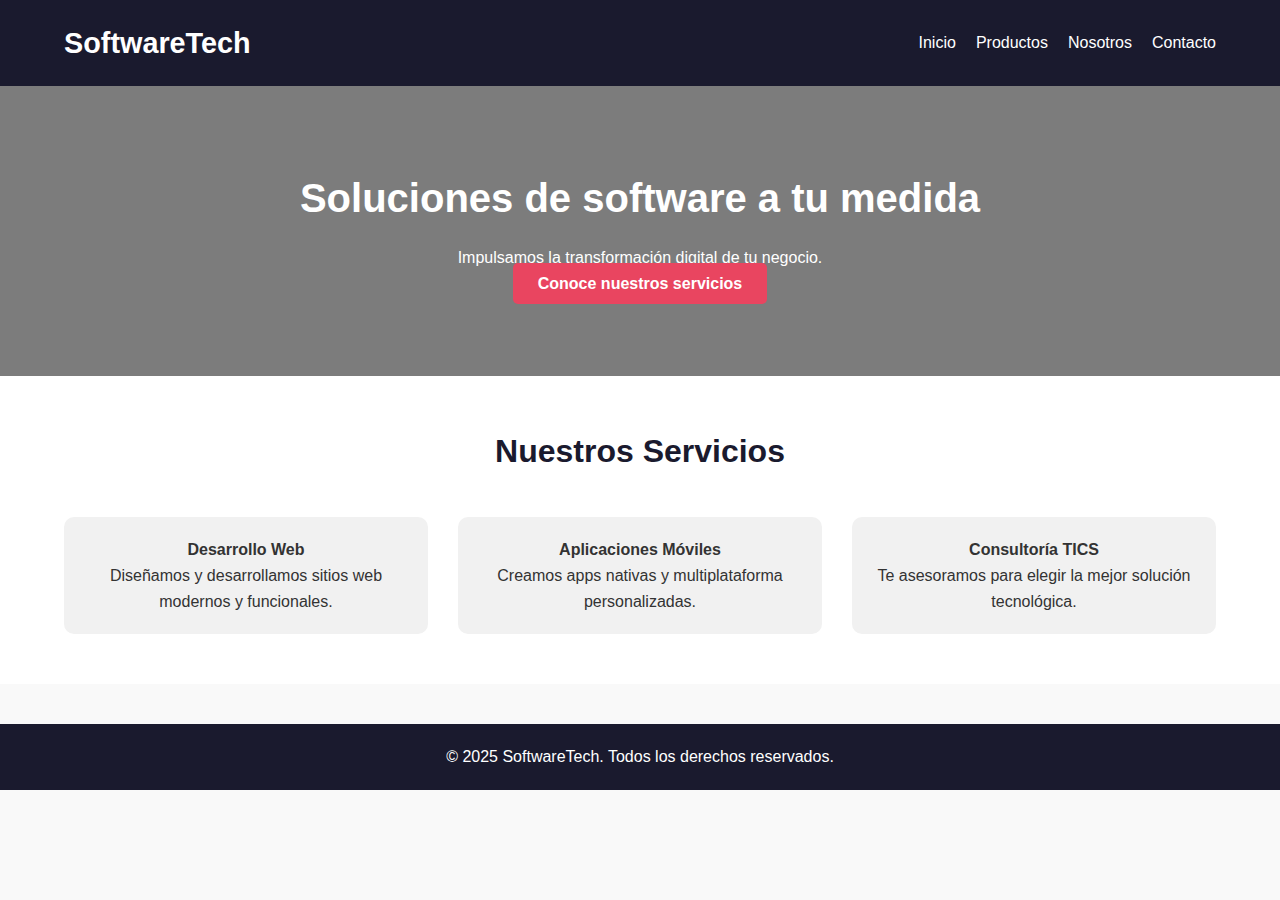
<file: index.html>
<!DOCTYPE html>
<html lang="es">
<head>
  <meta charset="UTF-8">
  <meta name="viewport" content="width=device-width, initial-scale=1.0">
  <title>Inicio | SoftwareTech-FINAL</title>
  <link rel="stylesheet" href="home.css">
</head>
<body>
  <header>
    <div class="container">
      <h1 class="logo">SoftwareTech</h1>
      <nav>
        <ul class="nav-links">
          <li><a href="#">Inicio</a></li>
          <li><a href="productos.html">Productos</a></li>
          <li><a href="nosotros.html">Nosotros</a></li>
          <li><a href="contacto.html">Contacto</a></li>
        </ul>
      </nav>
    </div>
  </header>

  <section class="hero">
    <div class="container">
      <h2>Soluciones de software a tu medida</h2>
      <p>Impulsamos la transformación digital de tu negocio.</p>
      <a href="nosotros.html" class="btn">Conoce nuestros servicios</a>
    </div>
  </section>

  <section class="servicios">
    <div class="container">
      <h3>Nuestros Servicios</h3>
      <div class="servicio-lista">
        <div class="servicio">
          <h4>Desarrollo Web</h4>
          <p>Diseñamos y desarrollamos sitios web modernos y funcionales.</p>
        </div>
        <div class="servicio">
          <h4>Aplicaciones Móviles</h4>
          <p>Creamos apps nativas y multiplataforma personalizadas.</p>
        </div>
        <div class="servicio">
          <h4>Consultoría TICS</h4>
          <p>Te asesoramos para elegir la mejor solución tecnológica.</p>
        </div>
      </div>
    </div>
  </section>

  <footer>
    <div class="container">
      <p>&copy; 2025 SoftwareTech. Todos los derechos reservados.</p>
    </div>
  </footer>
</body>
</html>
</file>
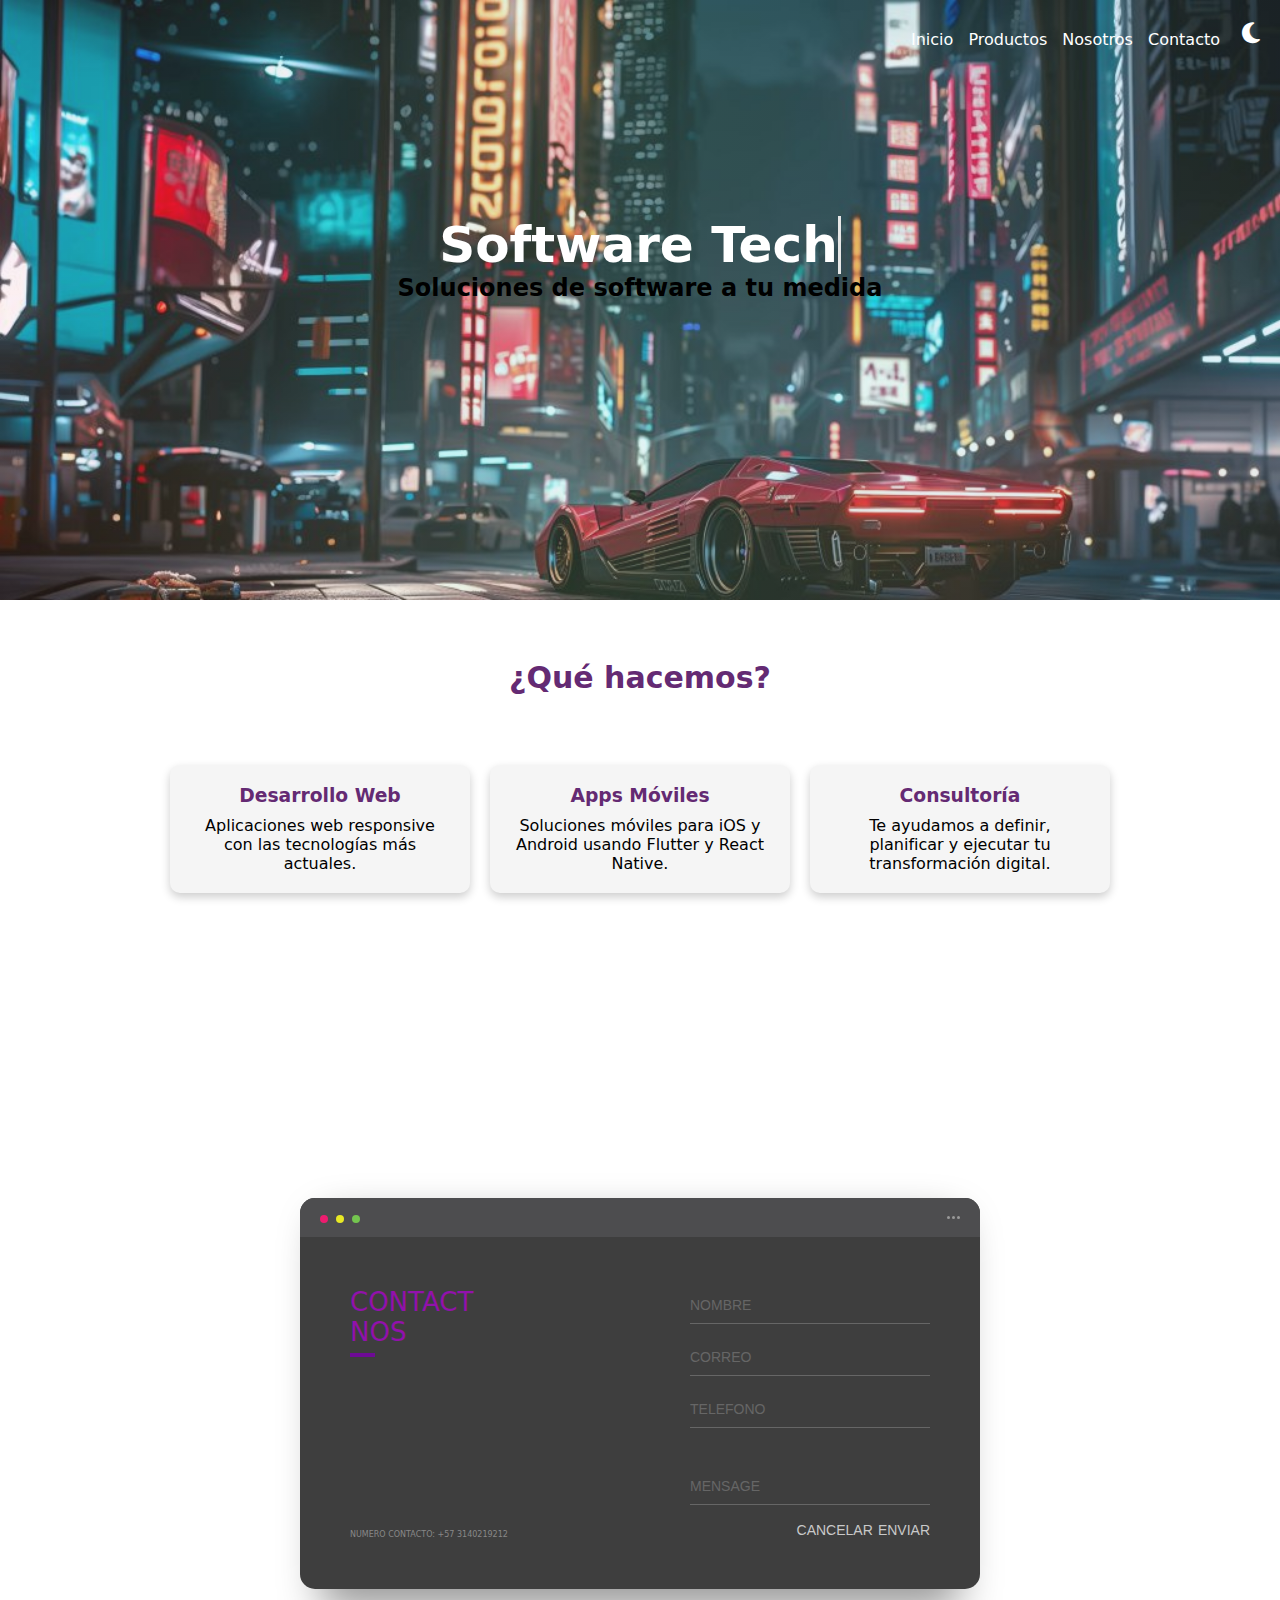
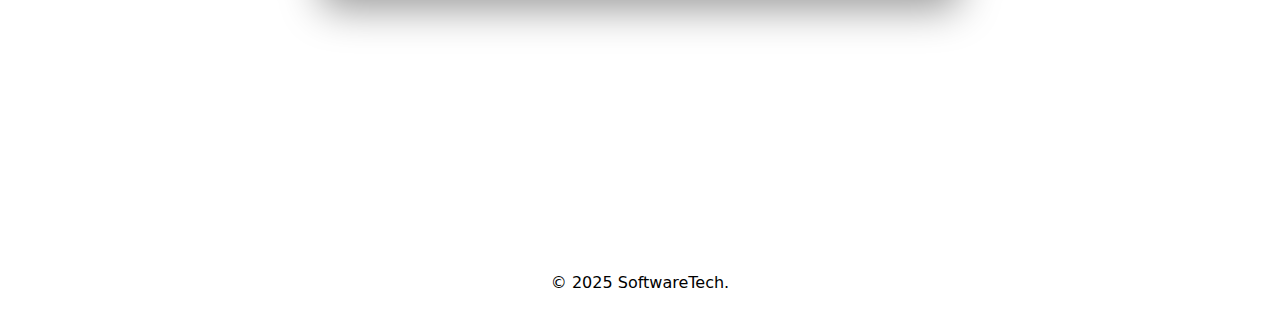
<file: contacto.html>
<!DOCTYPE html>
<html lang="es">
<head>
  <meta charset="UTF-8" />
  <meta name="viewport" content="width=device-width, initial-scale=1.0"/>
  <title>Desarrollo Web | SoftwareTech</title>
  <link rel="stylesheet" href="contacto.css"/>
  <link rel="stylesheet" href="https://cdnjs.cloudflare.com/ajax/libs/font-awesome/6.5.0/css/all.min.css">

</head>
<body>

        
    <label id="label_toggle" for="toggle">
        <i class="fas fa-moon"></i>
    </label>
    <input type="checkbox" id="toggle">

    <header>
        <nav>
        <a href="index.html">Inicio</a>
        <a href="productos.html">Productos</a>
        <a href="nosotros.html">Nosotros</a>
        <a href="contacto.html">Contacto</a>
        </nav>
        <section class="typing-text">
            <h1 class="typing">Software Tech</h1>
            <h2>Soluciones de software a tu medida</h2>
          </section>
          
        
       
    </header>

    <main class="contenedor">
        <section>
        <h2 class="titulo"  id="Servicios">¿Qué hacemos?</h2>
        <div class="cards">
            <div class="card">
            <h3>Desarrollo Web</h3>
            <p>Aplicaciones web responsive con las tecnologías más actuales.</p>
            </div>
            <div class="card">
            <h3>Apps Móviles</h3>
            <p>Soluciones móviles para iOS y Android usando Flutter y React Native.</p>
            </div>
            <div class="card">
            <h3>Consultoría</h3>
            <p>Te ayudamos a definir, planificar y ejecutar tu transformación digital.</p>
            </div>
        </div>
        </section>
    </main>
    <div>
        <div class="background">
            <div class="container">
              <div class="screen">
                <div class="screen-header">
                  <div class="screen-header-left">
                    <div class="screen-header-button close"></div>
                    <div class="screen-header-button maximize"></div>
                    <div class="screen-header-button minimize"></div>
                  </div>
                  <div class="screen-header-right">
                    <div class="screen-header-ellipsis"></div>
                    <div class="screen-header-ellipsis"></div>
                    <div class="screen-header-ellipsis"></div>
                  </div>
                </div>
                <div class="screen-body">
                  <div class="screen-body-item left">
                    <div class="app-title">
                      <span>CONTACT</span>
                      <span>NOS</span>
                    </div>
                    <div class="app-contact">NUMERO CONTACTO: +57 3140219212</div>
                  </div>
                  <div class="screen-body-item">
                    <div class="app-form">
                      <div class="app-form-group">
                        <input class="app-form-control" placeholder="NOMBRE" >
                      </div>
                      <div class="app-form-group">
                        <input class="app-form-control" placeholder="CORREO">
                      </div>
                      <div class="app-form-group">
                        <input class="app-form-control" placeholder="TELEFONO">
                      </div>
                      <div class="app-form-group message">
                        <input class="app-form-control" placeholder="MENSAGE">
                      </div>
                      <div class="app-form-group buttons">
                        <button class="app-form-button">CANCELAR</button>
                        <button class="app-form-button">ENVIAR</button>
                      </div>
                    </div>
                  </div>
                </div>
              </div>
              <div class="credits">
                
                <a class="credits-link" href="https://dribbble.com/shots/2666271-Contact" target="_blank">
                  
                </a>
              </div>
            </div>
          </div>
          
    </div>

    <footer style="text-align:center; padding: 20px;">
        <p>&copy; 2025 SoftwareTech. </p>
    </footer>

    <script>
        const toggle = document.getElementById('toggle');
        toggle.addEventListener('change', () => {
        document.body.classList.toggle('dark');
        });
    </script>

</body>
</html>
</file>
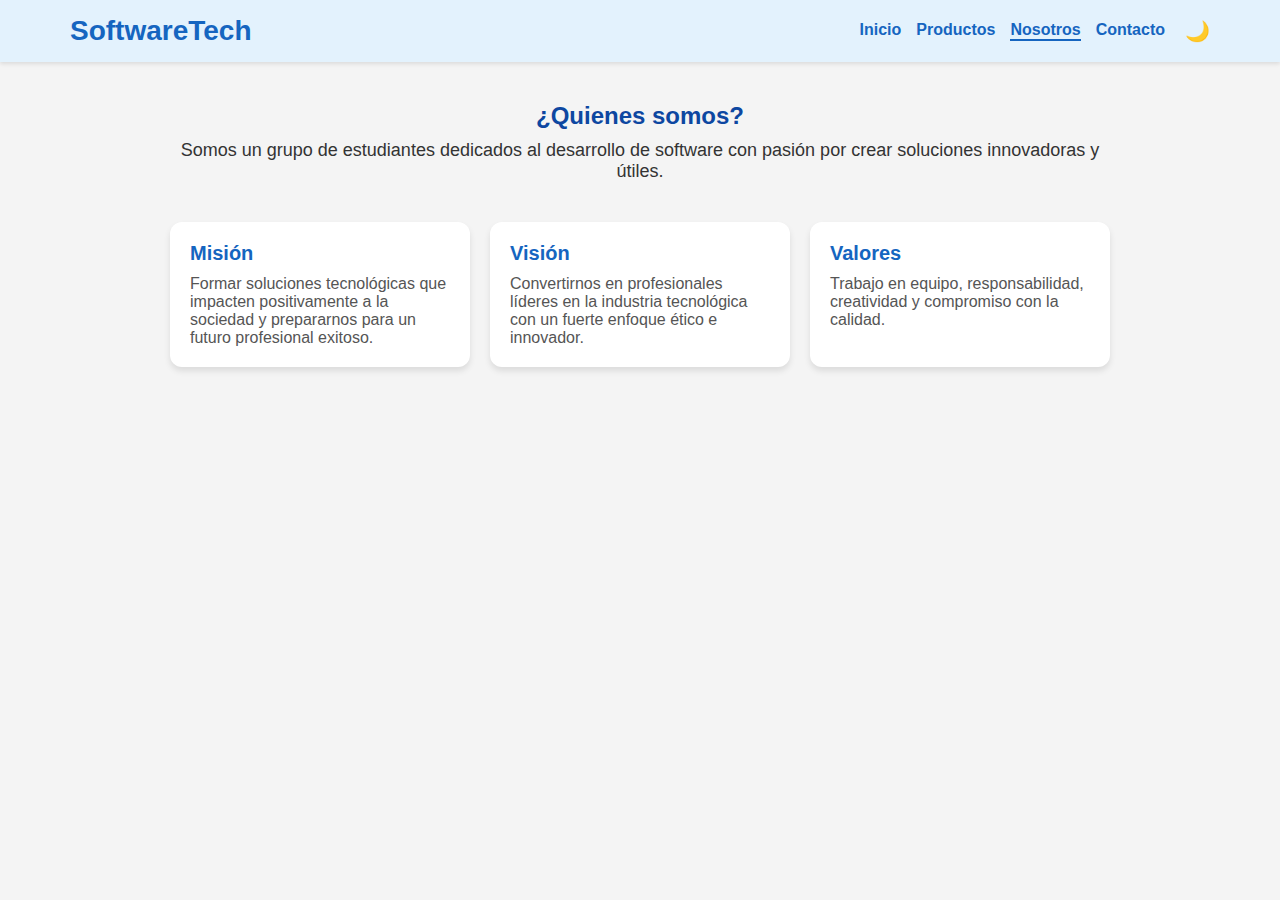
<file: nosotros.html>
<!DOCTYPE html>
<html lang="es">
<head>
  <meta charset="UTF-8" />
  <meta name="viewport" content="width=device-width, initial-scale=1.0"/>
  <title>Nosotros - SoftwareTech</title>
  <link rel="stylesheet" href="stilosNosotros.css" />
    <link rel="stylesheet" href="https://cdnjs.cloudflare.com/ajax/libs/font-awesome/6.5.0/css/all.min.css">
</head>
<body>
  <header>
    <div class="nav-container">
      <h1>SoftwareTech</h1>
      <div class="right-side">
        <nav>
          <a href="index.html">Inicio</a>
          <a href="productos.html">Productos</a>
          <a href="nosotros.html" class="activo">Nosotros</a>
          <a href="contacto.html">Contacto</a>
        </nav>
        <button class="dark-mode-toggle" onclick="toggleDarkMode()">🌙</button>
      </div>
    </div>
  </header>

  <main class="contenido">
    <section class="presentacion">
      <h2>¿Quienes somos?</h2>
      <p>Somos un grupo de estudiantes dedicados al desarrollo de software con pasión por crear soluciones innovadoras y útiles.</p>
    </section>

    <section class="info">
      <div class="card">
        <h3>Misión</h3>
        <p>Formar soluciones tecnológicas que impacten positivamente a la sociedad y prepararnos para un futuro profesional exitoso.</p>
      </div>
      <div class="card">
        <h3>Visión</h3>
        <p>Convertirnos en profesionales líderes en la industria tecnológica con un fuerte enfoque ético e innovador.</p>
      </div>
      <div class="card">
        <h3>Valores</h3>
        <p>Trabajo en equipo, responsabilidad, creatividad y compromiso con la calidad.</p>
      </div>
    </section>
  </main>

  <script>
    function toggleDarkMode() {
      document.body.classList.toggle('modo-oscuro');
    }
  </script>
</body>
</html>
</file>
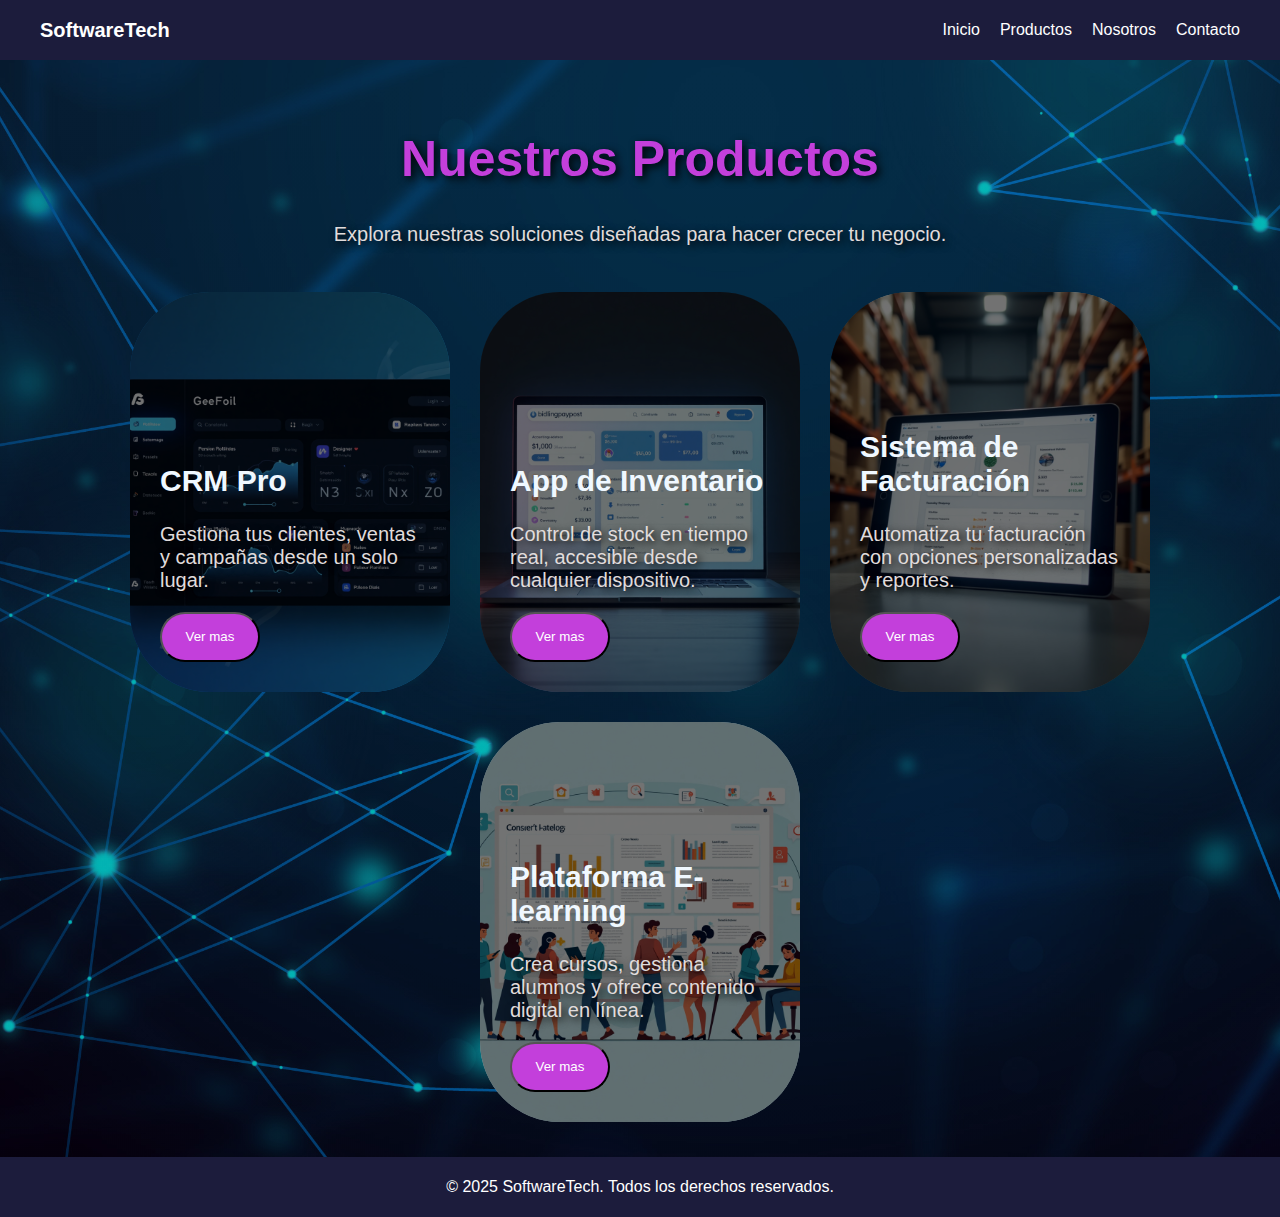
<file: productos.html>
<!DOCTYPE html>
<html lang="en">

<head>
    <meta charset="UTF-8">
    <meta name="viewport" content="width=device-width, initial-scale=1.0">
    <title>Productos | WebLaucnh</title>
    <link rel="stylesheet" href="productos.css">
</head>

<body>

    <header>
        <div class="logo"><strong>SoftwareTech</strong></div>
        <nav>
            <a href="index.html">Inicio</a>
            <a href="productos.html">Productos</a>
            <a href="nosotros.html">Nosotros</a>
            <a href="contacto.html">Contacto</a>
        </nav>
    </header>

    <section>
        <h1>Nuestros Productos</h1>
        <p>Explora nuestras soluciones diseñadas para hacer crecer tu negocio.</p>
        <div class="productos">
            <div id="crm" class="cuadroProducto">
                <div class="contenido">
                    <h2>CRM Pro</h2>
                    <p>Gestiona tus clientes, ventas y campañas desde un solo lugar.</p>
                    <button>Ver mas</button>
                </div>

            </div>
            <div id="inventario" class="cuadroProducto">
                <div class="contenido">
                    <h2>App de Inventario</h2>
                    <p>Control de stock en tiempo real, accesible desde cualquier dispositivo.</p>
                    <button>Ver mas</button>
                </div>

            </div>
            <div id="facturacion" class="cuadroProducto">
                <div class="contenido">
                    <h2>Sistema de Facturación</h2>
                    <p>Automatiza tu facturación con opciones personalizadas y reportes.</p>
                    <button>Ver mas</button>
                </div>

            </div>
            <div id="elearning" class="cuadroProducto">
                <div class="contenido">
                    <h2>Plataforma E-learning</h2>
                    <p>Crea cursos, gestiona alumnos y ofrece contenido digital en línea.</p>
                    <button>Ver mas</button>
                </div>

            </div>
        </div>
    </section>

    <footer>
        <p>&copy; 2025 SoftwareTech. Todos los derechos reservados.</p>
    </footer>


</body>

</html>
</file>
<file: home.css>
/* Estilos generales */
* {
    margin: 0;
    padding: 0;
    box-sizing: border-box;
  }
  
  body {
    font-family: 'Segoe UI', sans-serif;
    line-height: 1.6;
    color: #333;
    background-color: #f9f9f9;
  }
  
  .container {
    width: 90%;
    max-width: 1200px;
    margin: auto;
  }
  
  /* Encabezado */
  header {
    background-color: #1a1a2e;
    color: #fff;
    padding: 20px 0;
  }
  
  .logo {
    font-size: 1.8rem;
  }
  
  .nav-links {
    list-style: none;
    display: flex;
    gap: 20px;
  }
  
  .nav-links a {
    color: #fff;
    text-decoration: none;
    font-weight: 500;
  }
  
  header .container {
    display: flex;
    justify-content: space-between;
    align-items: center;
  }
  
  /* Hero */
  .hero {
    background: linear-gradient(rgba(0,0,0,0.5), rgba(0,0,0,0.5)), url('https://picsum.photos/1200/400?tech') no-repeat center center/cover;
    color: white;
    text-align: center;
    padding: 80px 20px;
  }
  
  .hero h2 {
    font-size: 2.5rem;
    margin-bottom: 15px;
  }
  
  .hero .btn {
    background-color: #e94560;
    color: white;
    padding: 12px 25px;
    border: none;
    border-radius: 5px;
    text-decoration: none;
    font-weight: bold;
    transition: background 0.3s;
  }
  
  .hero .btn:hover {
    background-color: #d62a4c;
  }
  
  /* Servicios */
  .servicios {
    padding: 50px 0;
    background-color: #fff;
  }
  
  .servicios h3 {
    text-align: center;
    margin-bottom: 40px;
    font-size: 2rem;
    color: #1a1a2e;
  }
  
  .servicio-lista {
    display: flex;
    justify-content: space-around;
    flex-wrap: wrap;
    gap: 30px;
  }
  
  .servicio {
    background-color: #f1f1f1;
    padding: 20px;
    border-radius: 10px;
    flex: 1 1 250px;
    text-align: center;
  }
  
  /* Footer */
  footer {
    background-color: #1a1a2e;
    color: #fff;
    text-align: center;
    padding: 20px 0;
    margin-top: 40px;
  }
</file>
<file: contacto.css>
* {
    margin: 0;
    padding: 0;
    box-sizing: border-box;
  }
  
  body {
    font-family: system-ui, -apple-system, BlinkMacSystemFont, 'Segoe UI', Roboto, Oxygen, Ubuntu, Cantarell, 'Open Sans', 'Helvetica Neue', sans-serif;
  }

  header .typing-text {
    display: flex;
    flex-direction: column;
    align-items: center;
    justify-content: center;
    height: 70%;
    text-align: center;
    position: relative;
    z-index: 2;
  }
  
  .typing {
    display: inline-block;
    overflow: hidden;
    white-space: nowrap;
    border-right: 3px solid #e7e7e7;
    font-size: 50px;
    font-weight: bold;
    color: #fff;
    animation:  typing 5.5s steps(13) 1s infinite normal both;
  }
  @keyframes typing {
    from { width: 0; }
    to { width: 13ch; }
  }
  
  @keyframes blink {
    0%, 100% { border-color: transparent; }
    50% { border-color: #ffffffd8; }
  }
  
  
  .contenedor {
    padding: 60px 0;
    width: 90%;
    max-width: 1000px;
    margin: auto;
    overflow: hidden;
  }
  
  #toggle {
    display: none;
  }
  
  #label_toggle {
    position: fixed;
    top: 15px;
    right: 20px;
    font-size: 1.5em;
    color: #200536;
    cursor: pointer;
    z-index: 1000;
  }
  
  .dark {
    background-color: #000000;
    color: #fff;
    transition: all 1.5s ease;
  }
  
  .titulo {
    color: #642a73;
    font-size: 30px;
    text-align: center;
    margin-bottom: 70px;
  }
  
  /* HEADER */
  header {
    width: 100%;
    height: 600px;
    background: linear-gradient(to right, hsla(334, 66%, 71%, 0.11), hsla(179, 44%, 64%, 0.205), hsla(213, 51%, 65%, 0.164)), url(./cyberpunk-2077_1280x720_xtrafondos.com.jpg);
    background-size: cover;
    background-attachment: fixed;
    position: relative;
  }
  
  nav {
    text-align: right;
    padding: 30px 50px 0 0;
  }
  
  nav > a {
    color: #fff;
    font-weight: 300;
    text-decoration: none;
    margin-right: 10px;
  }
  
  nav > a:hover {
    text-decoration: underline;
  }
  
  header .textos-header {
    display: flex;
    height: 430px;
    width: 100%;
    align-items: center;
    justify-content: center;
    flex-direction: column;
    text-align: center;
  }
  


  
  
  /* SECCIÓN DE TARJETAS */
  .cards {
    display: flex;
    gap: 20px;
    justify-content: center;
    flex-wrap: wrap;
  }
  
  .card {
    background-color: #f5f5f5;
    padding: 20px;
    border-radius: 10px;
    box-shadow: 0px 4px 10px rgba(0, 0, 0, 0.2);
    width: 300px;
    transition: transform 0.3s ease;
    text-align: center;
  }
  
  .card:hover {
    transform: translateY(-5px);
  }
  
  .card h3 {
    color: #642a73;
    margin-bottom: 10px;
  }
  
  .dark .card {
    background-color: #1a1a1a;
    color: #fff;
  }
  

.dark h1,
.dark h2,
.dark h3 {
  color: #ffffff;
}

.dark .card {
    background-color: #111; 
    border: 1px solid transparent;
    transition: all 0.3s ease;
  }
  
  .dark .card:hover {
    background-color: #1e1e1e; 
    border-color: #ccc; 
    box-shadow: 0 0 10px rgba(255, 255, 255, 0.1); 
    transform: scale(1.02);
  }

  #label_toggle {
    position: absolute;
    top: 20px;
    right: 20px;
    font-size: 1.5rem;
    color: #fff;
    cursor: pointer;
    z-index: 999;
  }
  
  .dark #label_toggle {
    color: #ccc;
  }
/* 
contatanos form */
*, *:before, *:after {
  box-sizing: border-box;
  -webkit-font-smoothing: antialiased;
  -moz-osx-font-smoothing: grayscale;
}

.background {
  display: flex;
  min-height: 100vh;
}

.container {
  flex: 0 1 700px;
  margin: auto;
  padding: 10px;
}

.screen {
  position: relative;
  background: #3e3e3e;
  border-radius: 15px;
}

.screen:after {
  content: '';
  display: block;
  position: absolute;
  top: 0;
  left: 20px;
  right: 20px;
  bottom: 0;
  border-radius: 15px;
  box-shadow: 0 20px 40px rgba(0, 0, 0, .4);
  z-index: -1;
}

.screen-header {
  display: flex;
  align-items: center;
  padding: 10px 20px;
  background: #4d4d4f;
  border-top-left-radius: 15px;
  border-top-right-radius: 15px;
}

.screen-header-left {
  margin-right: auto;
}

.screen-header-button {
  display: inline-block;
  width: 8px;
  height: 8px;
  margin-right: 3px;
  border-radius: 8px;
  background: white;
}

.screen-header-button.close {
  background: #ed1c6f;
}

.screen-header-button.maximize {
  background: #e8e925;
}

.screen-header-button.minimize {
  background: #74c54f;
}

.screen-header-right {
  display: flex;
}

.screen-header-ellipsis {
  width: 3px;
  height: 3px;
  margin-left: 2px;
  border-radius: 8px;
  background: #999;
}

.screen-body {
  display: flex;
}

.screen-body-item {
  flex: 1;
  padding: 50px;
}

.screen-body-item.left {
  display: flex;
  flex-direction: column;
}

.app-title {
  display: flex;
  flex-direction: column;
  position: relative;
  color: #9211ac;
  font-size: 26px;
}

.app-title:after {
  content: '';
  display: block;
  position: absolute;
  left: 0;
  bottom: -10px;
  width: 25px;
  height: 4px;
  background: #6e0b96;
}

.app-contact {
  margin-top: auto;
  font-size: 8px;
  color: #888;
}

.app-form-group {
  margin-bottom: 15px;
}

.app-form-group.message {
  margin-top: 40px;
}

.app-form-group.buttons {
  margin-bottom: 0;
  text-align: right;
}

.app-form-control {
  width: 100%;
  padding: 10px 0;
  background: none;
  border: none;
  border-bottom: 1px solid #666;
  color: #ddd;
  font-size: 14px;
  text-transform: uppercase;
  outline: none;
  transition: border-color .2s;
}

.app-form-control::placeholder {
  color: #666;
}

.app-form-control:focus {
  border-bottom-color: #ddd;
}

.app-form-button {
  background: none;
  border: none;
  color: #c9c9c9;
  font-size: 14px;
  cursor: pointer;
  outline: none;
}

.app-form-button:hover {
  color: #8503db;
}

.credits {
  display: flex;
  justify-content: center;
  align-items: center;
  margin-top: 20px;
  color: #9109bb;
  font-family: 'Roboto Condensed', sans-serif;
  font-size: 16px;
  font-weight: normal;
}

.credits-link {
  display: flex;
  align-items: center;
  color: #fff;
  font-weight: bold;
  text-decoration: none;
}

.dribbble {
  width: 20px;
  height: 20px;
  margin: 0 5px;
}

@media screen and (max-width: 520px) {
  .screen-body {
    flex-direction: column;
  }

  .screen-body-item.left {
    margin-bottom: 30px;
  }

  .app-title {
    flex-direction: row;
  }

  .app-title span {
    margin-right: 12px;
  }

  .app-title:after {
    display: none;
  }
}

@media screen and (max-width: 600px) {
  .screen-body {
    padding: 40px;
  }

  .screen-body-item {
    padding: 0;
  }
}
</file>
<file: stilosNosotros.css>
* {
    margin: 0;
    padding: 0;
    box-sizing: border-box;
  }
  
  
  body {
    font-family: 'Segoe UI', Tahoma, Geneva, Verdana, sans-serif;
    background-color: #f4f4f4;
    color: #333;
    transition: background-color 0.3s, color 0.3s;
  }
  
  
  header {
    background-color: #e3f2fd;
    padding: 15px 0;
    box-shadow: 0 2px 4px rgba(0,0,0,0.1);
  }
  
  .nav-container {
    max-width: 1200px;
    margin: auto;
    display: flex;
    justify-content: space-between;
    align-items: center;
    padding: 0 30px;
  }
  
  .nav-container h1 {
    color: #1565c0;
    font-size: 28px;
  }
  
  .right-side {
    display: flex;
    align-items: center;
    gap: 20px;
  }
  
  nav {
    display: flex;
    gap: 15px;
  }
  
  nav a {
    text-decoration: none;
    color: #1565c0;
    font-weight: bold;
    transition: color 0.3s;
  }
  
  nav a:hover {
    color: #0d47a1;
  }
  
  nav a.activo {
    border-bottom: 2px solid #1565c0;
  }
  
  .dark-mode-toggle {
    background: none;
    border: none;
    font-size: 20px;
    cursor: pointer;
    color: #1565c0;
  }
  
 
  main.contenido {
    max-width: 1000px;
    margin: 40px auto;
    padding: 0 30px;
  }
  

  .presentacion h2 {
    font-size: 24px;
    color: #0d47a1;
    margin-bottom: 10px;
    text-align: center;
  }
  
  .presentacion p {
    font-size: 18px;
    text-align: center;
    margin-bottom: 40px;
  }
  
  
  .info {
    display: flex;
    flex-wrap: wrap;
    gap: 20px;
    justify-content: center;
  }
  
  .card {
    background-color: #ffffff;
    border-radius: 12px;
    padding: 20px;
    width: 300px;
    box-shadow: 0 4px 6px rgba(0,0,0,0.1);
    transition: transform 0.3s, box-shadow 0.3s;
  }
  
  .card h3 {
    color: #1565c0;
    margin-bottom: 10px;
    font-size: 20px;
  }
  
  .card p {
    font-size: 16px;
    color: #555;
  }
  
  
  .card:hover {
    transform: translateY(-5px);
    box-shadow: 0 6px 12px rgba(0,0,0,0.2);
  }
  
  
  body.modo-oscuro {
    background-color: #121212;
    color: #f0f0f0;
  }
  
  body.modo-oscuro header {
    background-color: #1e1e1e;
  }
  
  body.modo-oscuro nav a {
    color: #90caf9;
  }
  
  body.modo-oscuro nav a:hover {
    color: #bbdefb;
  }
  
  body.modo-oscuro .card {
    background-color: #1f1f1f;
    box-shadow: 0 4px 10px rgba(255,255,255,0.1);
  }
  
  body.modo-oscuro .card h3 {
    color: #90caf9;
  }
  
  body.modo-oscuro .dark-mode-toggle {
    color: #90caf9;
  }
</file>
<file: productos.css>
*{
    font-family: 'Franklin Gothic Medium', 'Arial Narrow', Arial, sans-serif;
    box-sizing: border-box; /* NUEVO: evita que los padding/margin rompan el diseño */  
}

body{
    background-image: linear-gradient(rgba(14, 14, 14, 0.3), rgba(0, 0, 0, 0.3)), url('img/fondo.jpg');
    background-size: cover;
    background-position: center;
    margin: 0;
        
}

header{
    width: 100%;
    height: 60px; 
    background-color: rgb(28, 28, 60);
    display: flex;
    flex-direction: row;
    align-items: center;
    text-align: center;
    justify-content: space-between;
    padding-left: 40px;
    padding-right: 40px;
    color: rgb(255, 255, 255);
    
}

.logo{
    font-size: 20px;
}

nav{
    display: flex;
    gap: 20px;
}

nav a{
    color: rgb(255, 255, 255);
    text-decoration: none;
}


section{
    width: 100%;
    height: 100%;
    display: flex;
    flex-direction: column;
    text-align: center;
    align-items: center;
    justify-content: center;
    margin-top: 20px;
    gap: 1px;
    padding: 10px;

}

section h1{
    margin-top: 40px;
    font-size: 50px;
    color: #c33fdb; 
    text-shadow: 3px 3px 8px black
       
}

section p{
    margin-top: 0;
    font-size: 20px;
    color: rgb(224, 220, 220);
    text-shadow: 3px 3px 8px black
}

.productos{
    width: 100%;
    height: 100%;
    margin: 10px;
    display: flex;
    flex-direction: row;
    flex-wrap: wrap;
    align-items: center;
    justify-content: center;
    text-align: center;
    
    
}

.cuadroProducto{
    background-color: rgba(0, 0, 0, 0.4); /* más oscuro */  
    width: 320px;
    height: 400px;
    border-radius: 80px;
    margin: 15px;
    background-size: cover; /*  NUEVO */
    background-position: center; /*  NUEVO */
    color: aliceblue;
    display: flex;
    flex-direction: column;
    text-align: left;
    justify-content: flex-end;
    padding: 10px;
    position: relative; /* NUEVO: necesario para el ::before */
    overflow: hidden;   /* Opcional, evita que el fondo se salga */
    transition: transform 0.3s ease; /* hace suave el cambio */
    
}


/* GPT */
.cuadroProducto::before {
    content: "";
    position: absolute;
    inset: 0;
    background-color: rgba(0, 0, 0, 0.55); /* Oscurecimiento */
    border-radius: 60px; /* Coincide con la tarjeta */
    z-index: 0;
}


/* GPT */
.contenido {
    position: relative; /* NECESARIO para estar encima del ::before */
    z-index: 1;
    margin: 20px;
}

.cuadroProducto:hover{
    cursor: pointer;
    transform: scale(1.05); /*Aumenta 5% el tamaño*/
}

.contenido h2{
    font-size: 30px;
}
  

button{
    background-color: #c33fdb;
    color: white;
    width: 100px;
    height: 50px;
    border-radius: 60px;
}

button:hover{
    background-color: #8a2d9a;
    cursor: pointer;
    
}




#crm{
    background-image: url(img/crm.jpg);
    
    
}

#inventario{
    background-image: url(img/inventario.jpg);
    
}

#facturacion{
    background-image: url(img/facturacion.jpg);
}

#elearning{
    background-image: url(img/elearning.jpg);
}

footer{
    width: 100%;
    height: 60px;
    background-color: rgb(28, 28, 60);
    color: rgb(255, 255, 255);
    display: flex;
    align-items: center;
    justify-content: center;
    

    
}
</file>
